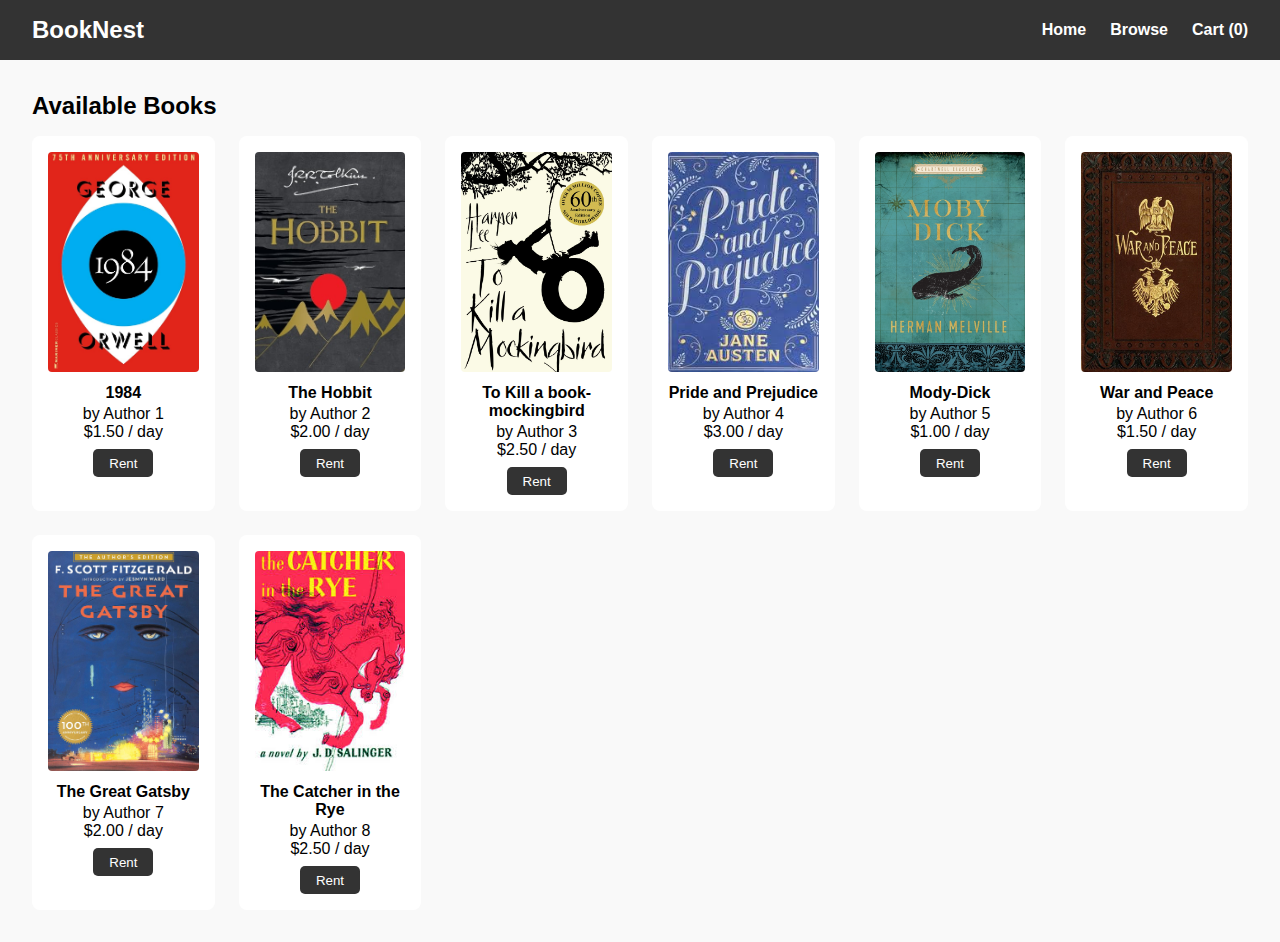
<file: index.html>
<!DOCTYPE html>
<html lang="en">
<head>
  <meta charset="UTF-8" />
  <meta name="viewport" content="width=device-width, initial-scale=1.0"/>
  <title>BookNest - Rent Books</title>
  <link rel="stylesheet" href="style.css" />
</head>
<body>
  <header class="header">
    <div class="brand">BookNest</div>
    <nav class="desktop-nav">
      <ul>
        <li><a href="#">Home</a></li>
        <li><a href="#">Browse</a></li>
        <li><a href="#" id="cart-btn">Cart (<span id="cart-count">0</span>)</a></li>

      </ul>
    </nav>
    <div class="menu-btn" id="menu-btn">&#9776;</div>
    <div class="mobile-menu" id="mobile-menu">
      <div class="close-btn" id="close-btn">&times;</div>
      <ul>
        <li><a href="#">Home</a></li>
        <li><a href="#">Browse</a></li>
        <li><a href="#" id="cart-btn">Cart (<span id="cart-count">0</span>)</a></li>

      </ul>
    </div>
  </header>

  <main class="container">
    <section class="section-title">
      <h2>Available Books</h2>
    </section>

    <section class="book-list">
      
      <div class="book">
        <a href="1984.html">
          <img src="book-1984.jpg">
        </a>
        <h4>1984</h4>
        <p>by Author 1</p>
        <p>$1.50 / day</p>
        <button data-title="1984" data-price="1.50">Rent</button>
      </div>
      <div class="book">
        <a href="second.html">
          <img src="book-hobbit.jpg">
        </a>
        <h4>The Hobbit</h4>
        <p>by Author 2</p>
        <p>$2.00 / day</p>
        <button data-title="The Hobbit" data-price="2.00">Rent</button>
      </div>
      <div class="book">
        <a href="third.html">
          <img src="book-mockingbird.jpg">
        </a>
        <h4>To Kill a book-mockingbird</h4>
        <p>by Author 3</p>
        <p>$2.50 / day</p>
        <button data-title="To Kill a book-mockingbird" data-price="2.50">Rent</button>
      </div>
      <div class="book">
        <a href="forth.html">
          <img src="book-pride.jpg">
        </a>
        <h4>Pride and Prejudice</h4>
        <p>by Author 4</p>
        <p>$3.00 / day</p>
        <button data-title="Pride and Prejudice" data-price="3.00">Rent</button>
      </div>
      <div class="book">
        <a href="fifth.html">
          <img src="book-mobydick.jpg">
        </a>
        <h4>Mody-Dick</h4>
        <p>by Author 5</p>
        <p>$1.00 / day</p>
        <button data-title="Mody-Dick" data-price="1.00">Rent</button>
      </div>
      <div class="book">
        <a href="sixth.html">
          <img src="book-warpeace.jpg">
        </a>
        <h4>War and Peace</h4>
        <p>by Author 6</p>
        <p>$1.50 / day</p>
        <button data-title="War and Peace" data-price="1.50">Rent</button>
      </div>
      <div class="book">
        <a href="seventh.html">
          <img src="book-gatsby.jpg">
        </a>
        <h4>The Great Gatsby</h4>
        <p>by Author 7</p>
        <p>$2.00 / day</p>
        <button data-title="The Great Gatsby" data-price="2.00">Rent</button>
      </div>
      <div class="book">
        <a href="eights.html">
          <img src="book-catcher.jpg">
        </a>
        <h4>The Catcher in the Rye</h4>
        <p>by Author 8</p>
        <p>$2.50 / day</p>
        <button data-title="The Catcher in the Rye" data-price="2.50">Rent</button>
      </div>
    </section>

    <section class="cart-panel" id="cart-panel">
      <h2>Your Rental Cart</h2>
      <ul id="cart-list"></ul>
      <p>Total: $<span id="cart-total">0.00</span></p>
    </section>
  </main>

  <script src="script.js"></script>
</body>
</html>
</file>
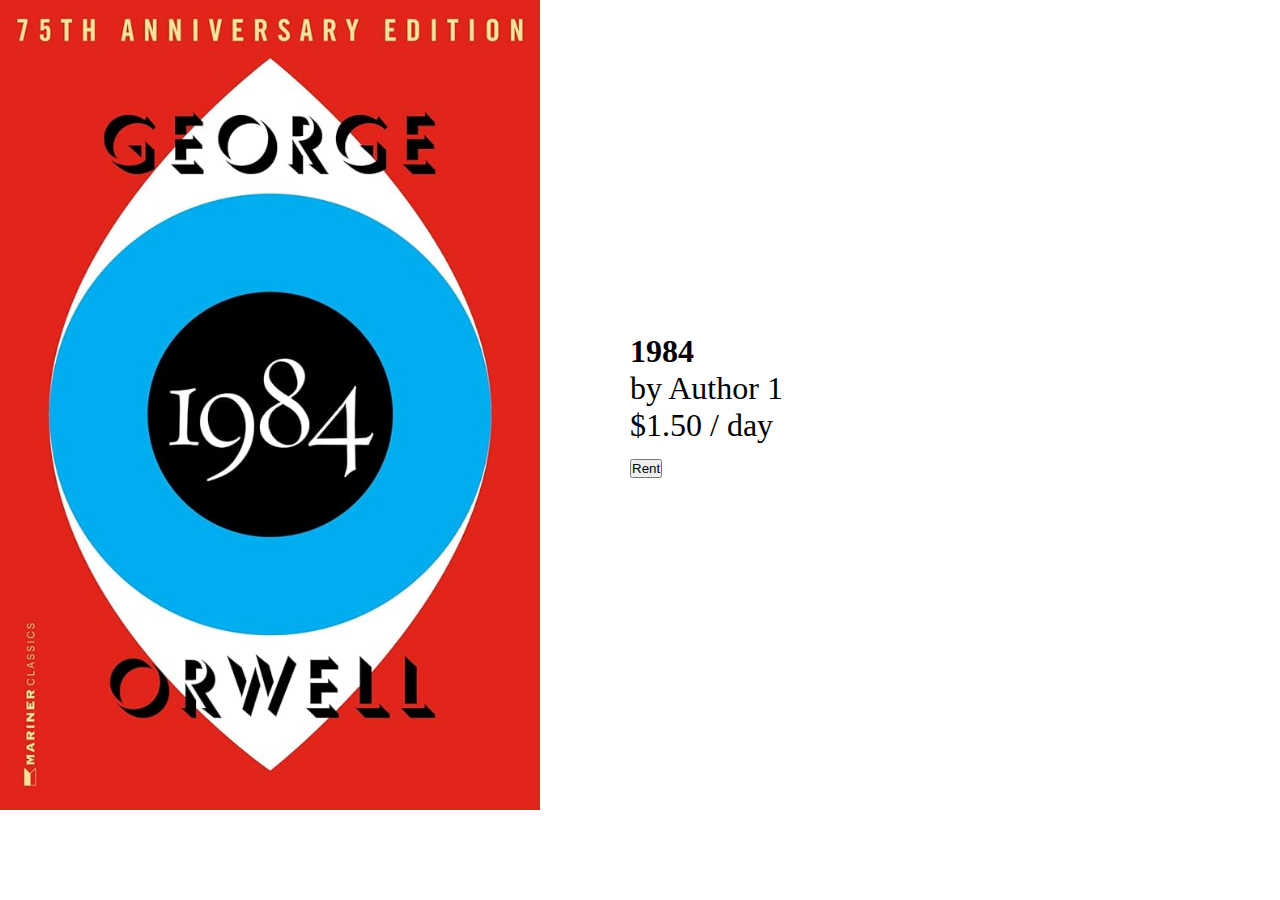
<file: 1984.html>
<!DOCTYPE html>
<html lang="en">
<head>
    <meta charset="UTF-8">
    <meta name="viewport" content="width=device-width, initial-scale=1.0">
    <title>George Orwell 1984</title>
    <style>
        * {
            margin: 0;
            padding: 0;
            box-sizing: border-box;
        }

        .container {
            display: flex;
            align-items: center;
            gap: 90px;
        }

        img {
            width: 540px;
        }

        .text {
            font-size: xx-large;
        }

        @media screen and (max-width: 768px) {
            .container {
                display: flex;
                flex-direction: column;
            }
        }
    </style>
</head>
<body>
    <div class="container">
        <div>
            <img src="book-1984.jpg">
        </div>
        <div class="text"> 
            <h4>1984</h4>
            <p>by Author 1</p>
            <p>$1.50 / day</p>
            <button>Rent</button>
        </div>
    </div>
</body>
</html>
</file>
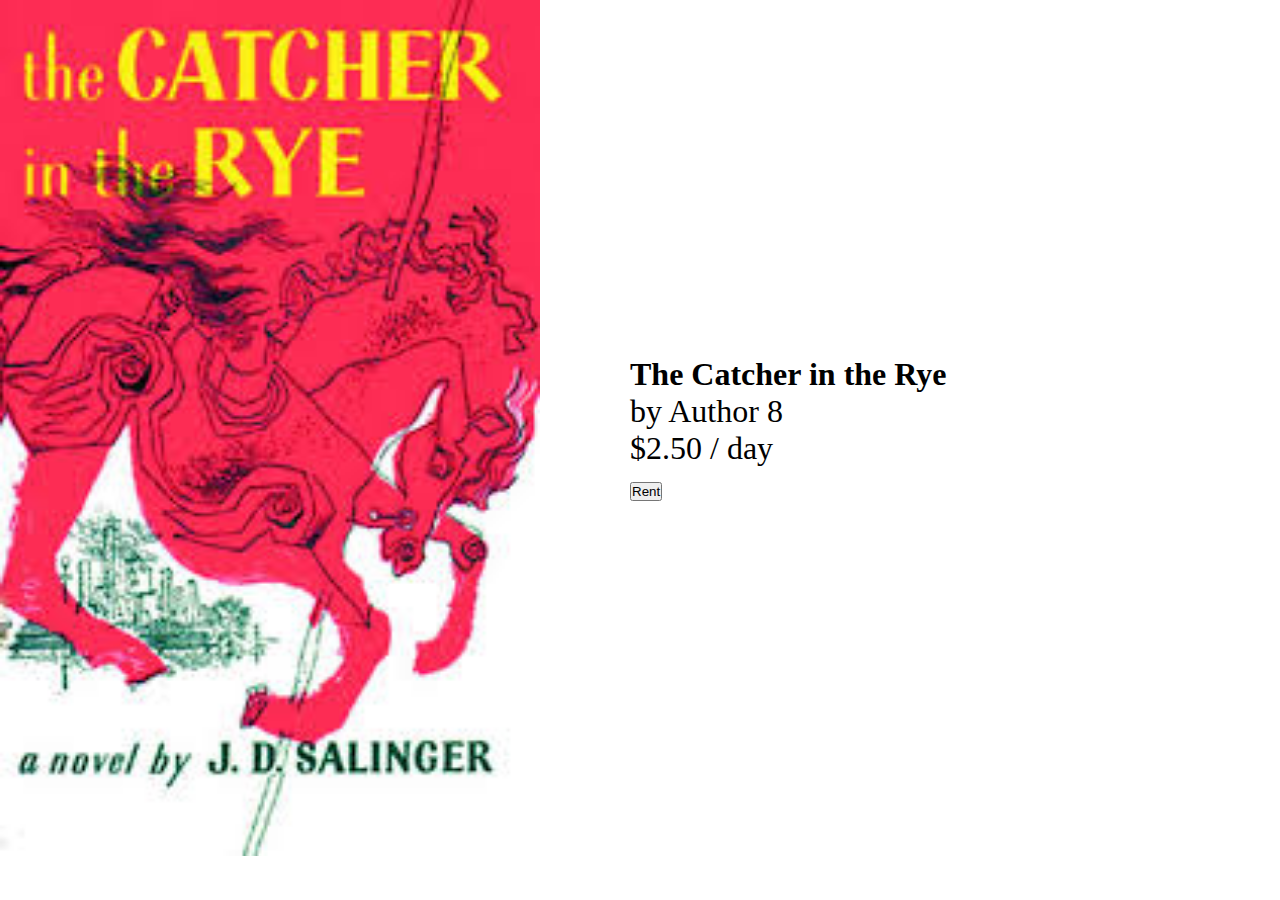
<file: eights.html>
<!DOCTYPE html>
<html lang="en">
<head>
    <meta charset="UTF-8">
    <meta name="viewport" content="width=device-width, initial-scale=1.0">
    <title>George Orwell 1984</title>
    <style>
        * {
            margin: 0;
            padding: 0;
            box-sizing: border-box;
        }

        .container {
            display: flex;
            align-items: center;
            gap: 90px;
        }

        img {
            width: 540px;
        }

        .text {
            font-size: xx-large;
        }

        @media screen and (max-width: 768px) {
            .container {
                display: flex;
                flex-direction: column;
            }
        }
    </style>
</head>
<body>
    <div class="container">
        <div>
            <img src="book-catcher.jpg">
        </div>
        <div class="text"> 
            <h4>The Catcher in the Rye</h4>
            <p>by Author 8</p>
            <p>$2.50 / day</p>
            <button>Rent</button>
        </div>
    </div>
</body>
</html>
</file>
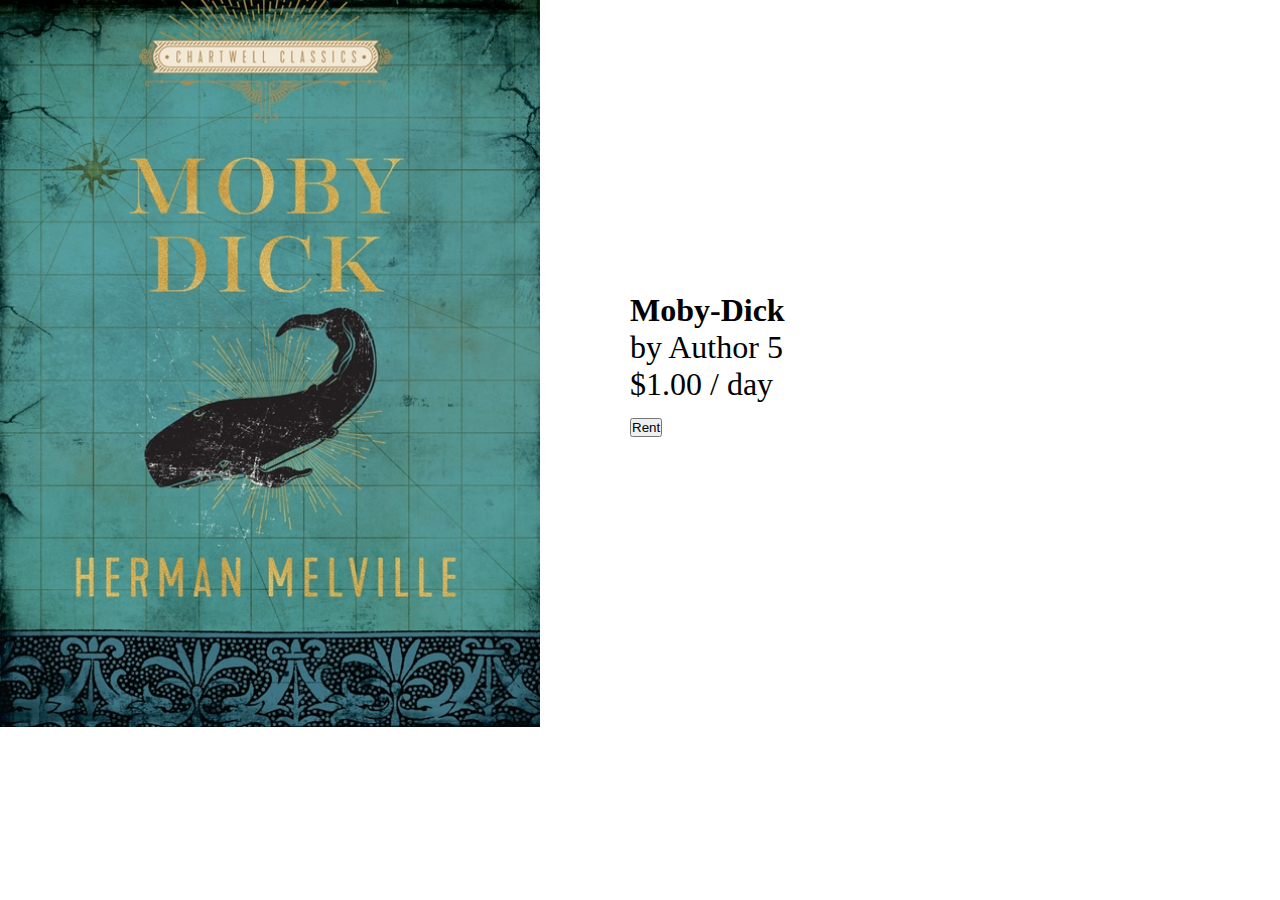
<file: fifth.html>
<!DOCTYPE html>
<html lang="en">
<head>
    <meta charset="UTF-8">
    <meta name="viewport" content="width=device-width, initial-scale=1.0">
    <title>George Orwell 1984</title>
    <style>
        * {
            margin: 0;
            padding: 0;
            box-sizing: border-box;
        }

        .container {
            display: flex;
            align-items: center;
            gap: 90px;
        }

        img {
            width: 540px;
        }

        .text {
            font-size: xx-large;
        }

        @media screen and (max-width: 768px) {
            .container {
                display: flex;
                flex-direction: column;
            }
        }
    </style>
</head>
<body>
    <div class="container">
        <div>
            <img src="book-mobydick.jpg">
        </div>
        <div class="text"> 
            <h4>Moby-Dick</h4>
            <p>by Author 5</p>
            <p>$1.00 / day</p>
            <button>Rent</button>
        </div>
    </div>
</body>
</html>
</file>
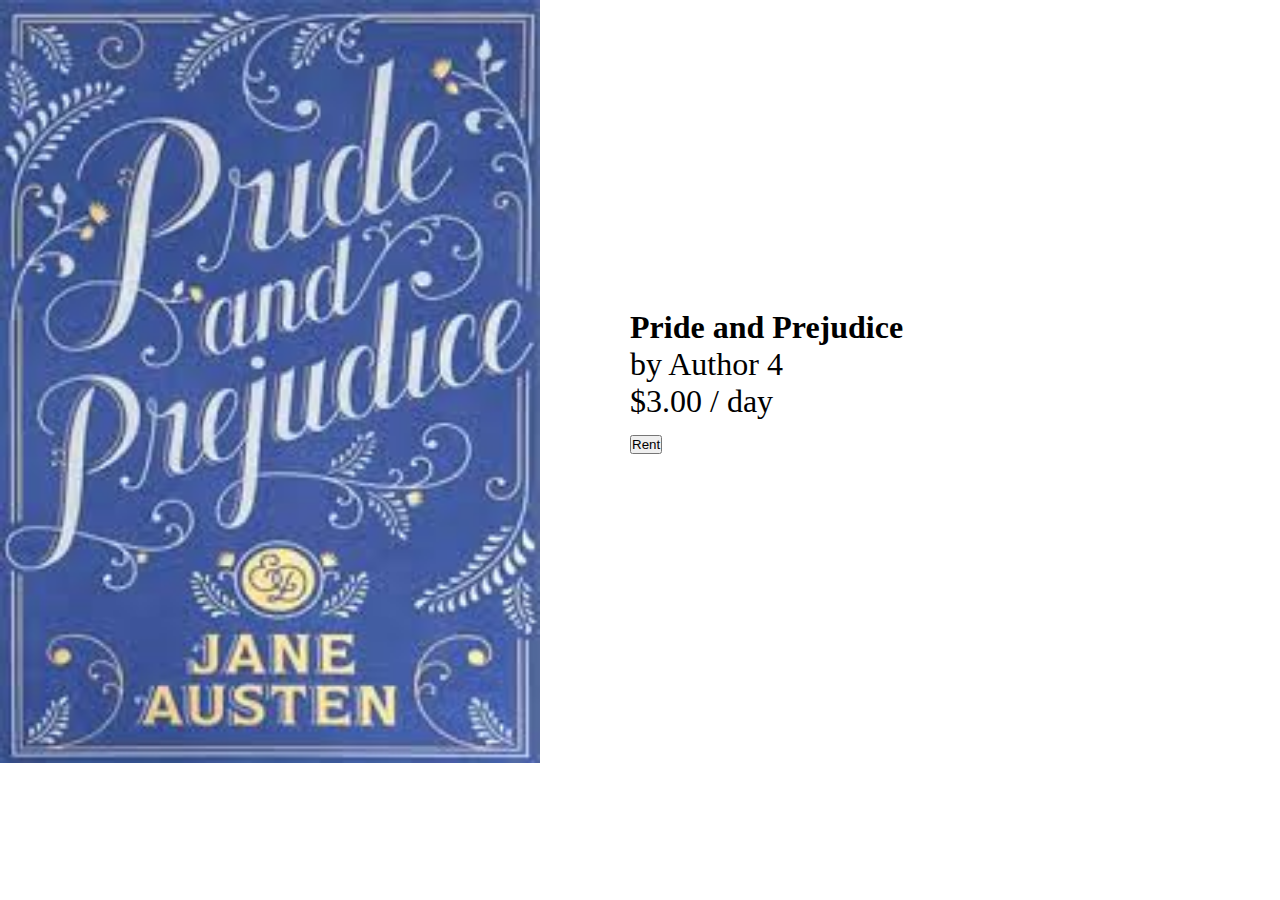
<file: forth.html>
<!DOCTYPE html>
<html lang="en">
<head>
    <meta charset="UTF-8">
    <meta name="viewport" content="width=device-width, initial-scale=1.0">
    <title>George Orwell 1984</title>
    <style>
        * {
            margin: 0;
            padding: 0;
            box-sizing: border-box;
        }

        .container {
            display: flex;
            align-items: center;
            gap: 90px;
        }

        img {
            width: 540px;
        }

        .text {
            font-size: xx-large;
        }

        @media screen and (max-width: 768px) {
            .container {
                display: flex;
                flex-direction: column;
            }
        }
    </style>
</head>
<body>
    <div class="container">
        <div>
            <img src="book-pride.jpg">
        </div>
        <div class="text"> 
            <h4>Pride and Prejudice</h4>
            <p>by Author 4</p>
            <p>$3.00 / day</p>
            <button>Rent</button>
        </div>
    </div>
</body>
</html>
</file>
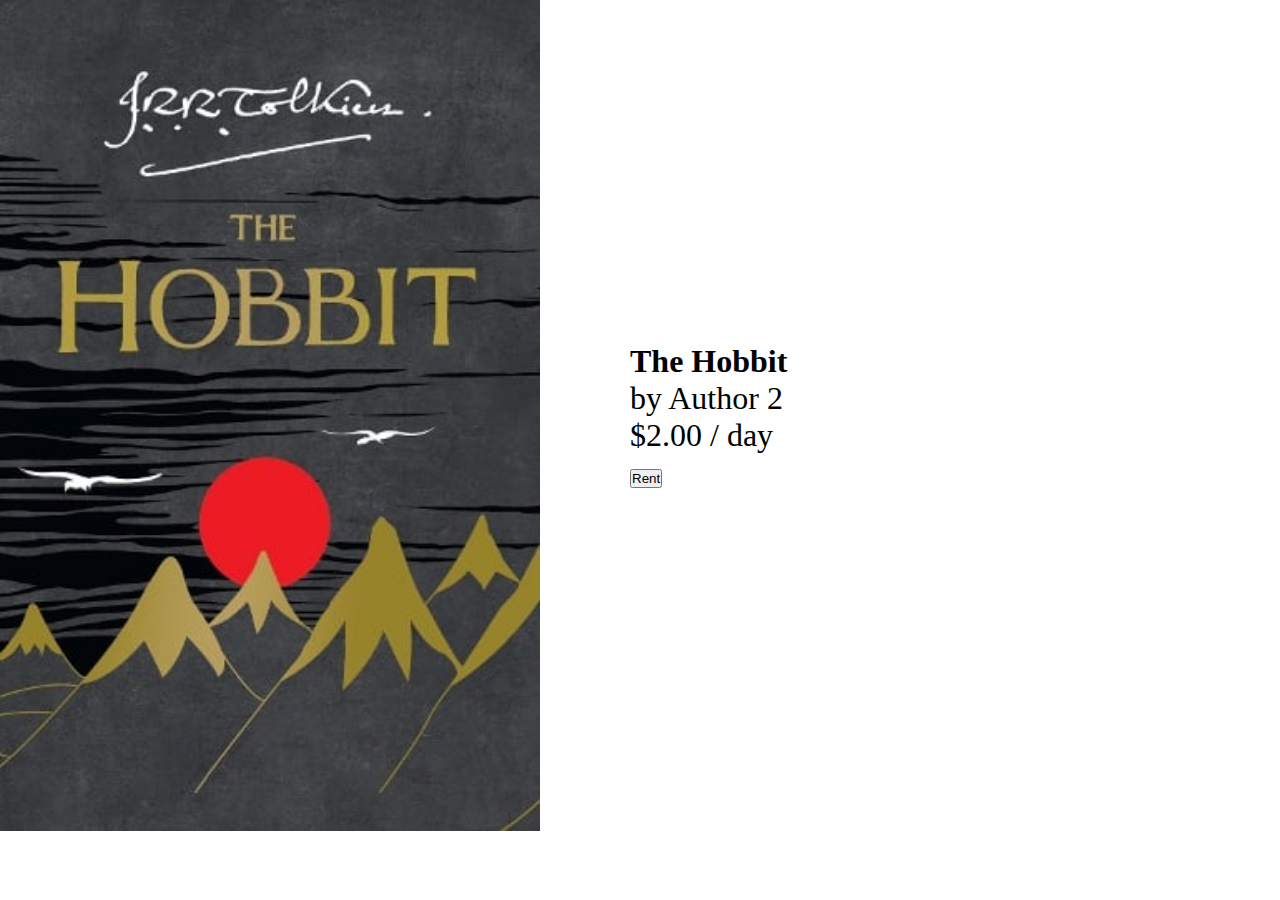
<file: second.html>
<!DOCTYPE html>
<html lang="en">
<head>
    <meta charset="UTF-8">
    <meta name="viewport" content="width=device-width, initial-scale=1.0">
    <title>George Orwell 1984</title>
    <style>
        * {
            margin: 0;
            padding: 0;
            box-sizing: border-box;
        }

        .container {
            display: flex;
            align-items: center;
            gap: 90px;
        }

        img {
            width: 540px;
        }

        .text {
            font-size: xx-large;
        }

        @media screen and (max-width: 768px) {
            .container {
                display: flex;
                flex-direction: column;
            }
        }
    </style>
</head>
<body>
    <div class="container">
        <div>
            <img src="book-hobbit.jpg">
        </div>
        <div class="text"> 
            <h4>The Hobbit</h4>
            <p>by Author 2</p>
            <p>$2.00 / day</p>
            <button>Rent</button>
        </div>
    </div>
</body>
</html>
</file>
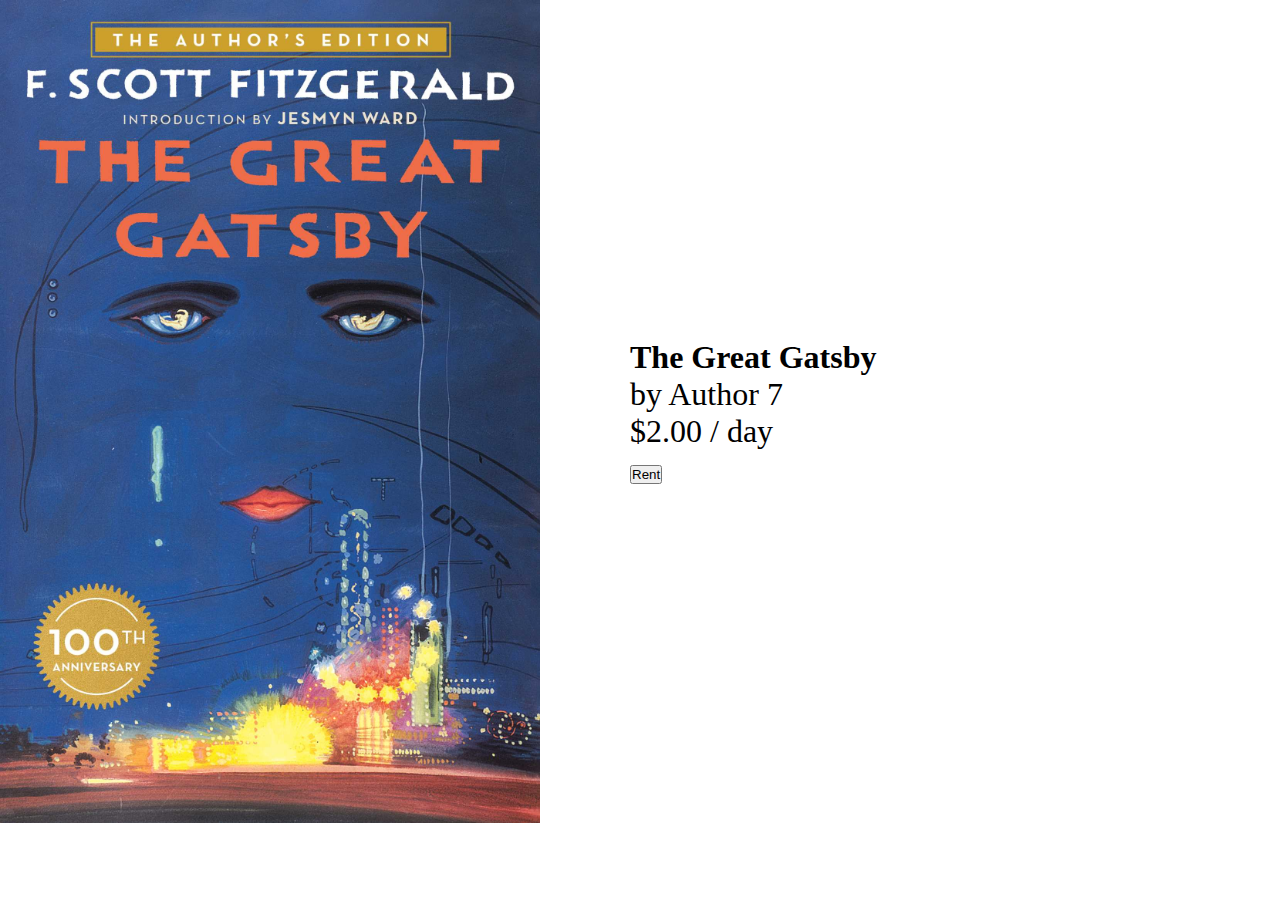
<file: seventh.html>
<!DOCTYPE html>
<html lang="en">
<head>
    <meta charset="UTF-8">
    <meta name="viewport" content="width=device-width, initial-scale=1.0">
    <title>George Orwell 1984</title>
    <style>
        * {
            margin: 0;
            padding: 0;
            box-sizing: border-box;
        }

        .container {
            display: flex;
            align-items: center;
            gap: 90px;
        }

        img {
            width: 540px;
        }

        .text {
            font-size: xx-large;
        }

        @media screen and (max-width: 768px) {
            .container {
                display: flex;
                flex-direction: column;
            }
        }
    </style>
</head>
<body>
    <div class="container">
        <div>
            <img src="book-gatsby.jpg">
        </div>
        <div class="text"> 
            <h4>The Great Gatsby</h4>
            <p>by Author 7</p>
            <p>$2.00 / day</p>
            <button>Rent</button>
        </div>
    </div>
</body>
</html>
</file>
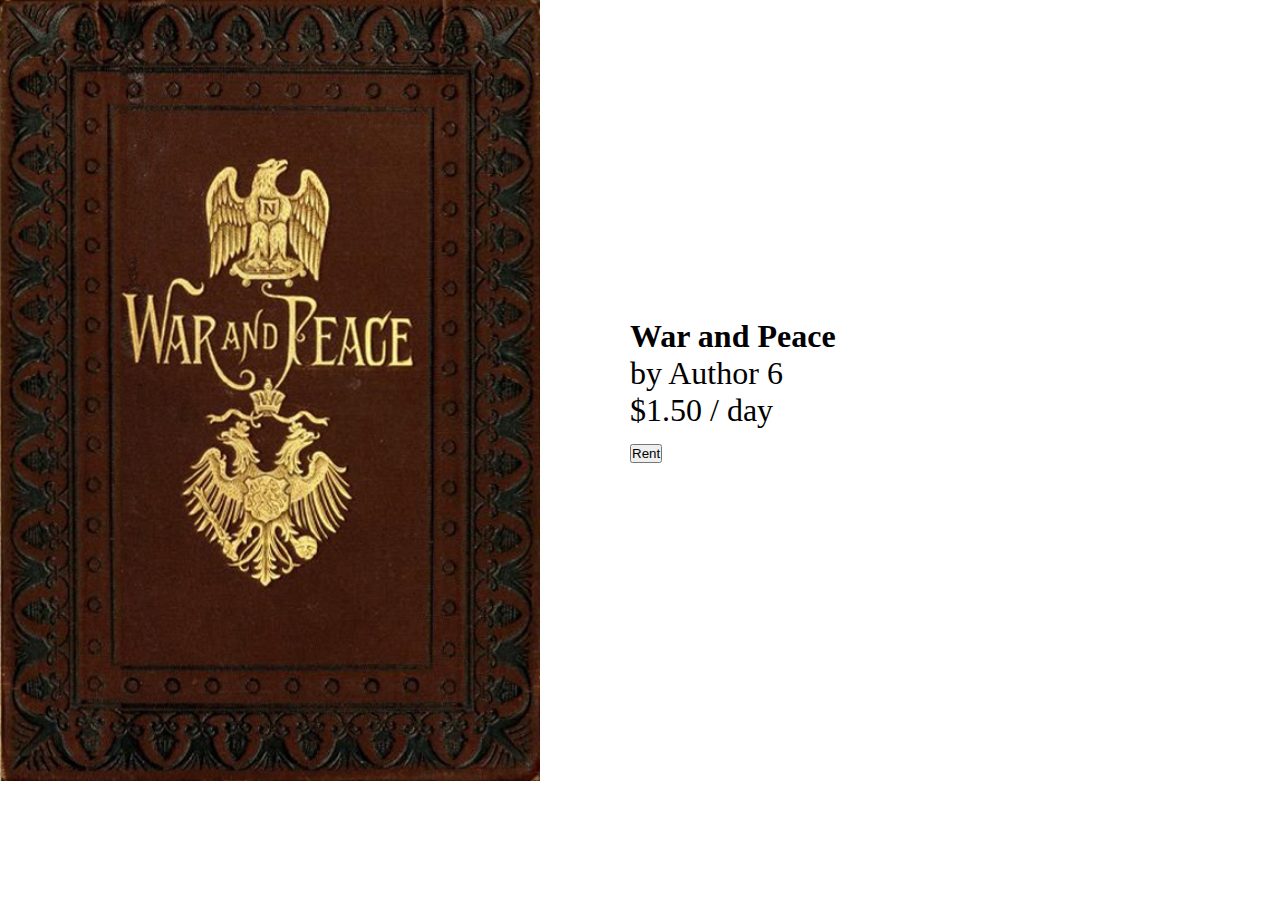
<file: sixth.html>
<!DOCTYPE html>
<html lang="en">
<head>
    <meta charset="UTF-8">
    <meta name="viewport" content="width=device-width, initial-scale=1.0">
    <title>George Orwell 1984</title>
    <style>
        * {
            margin: 0;
            padding: 0;
            box-sizing: border-box;
        }

        .container {
            display: flex;
            align-items: center;
            gap: 90px;
        }

        img {
            width: 540px;
        }

        .text {
            font-size: xx-large;
        }

        @media screen and (max-width: 768px) {
            .container {
                display: flex;
                flex-direction: column;
            }
        }
    </style>
</head>
<body>
    <div class="container">
        <div>
            <img src="book-warpeace.jpg">
        </div>
        <div class="text"> 
            <h4>War and Peace</h4>
            <p>by Author 6</p>
            <p>$1.50 / day</p>
            <button>Rent</button>
        </div>
    </div>
</body>
</html>
</file>
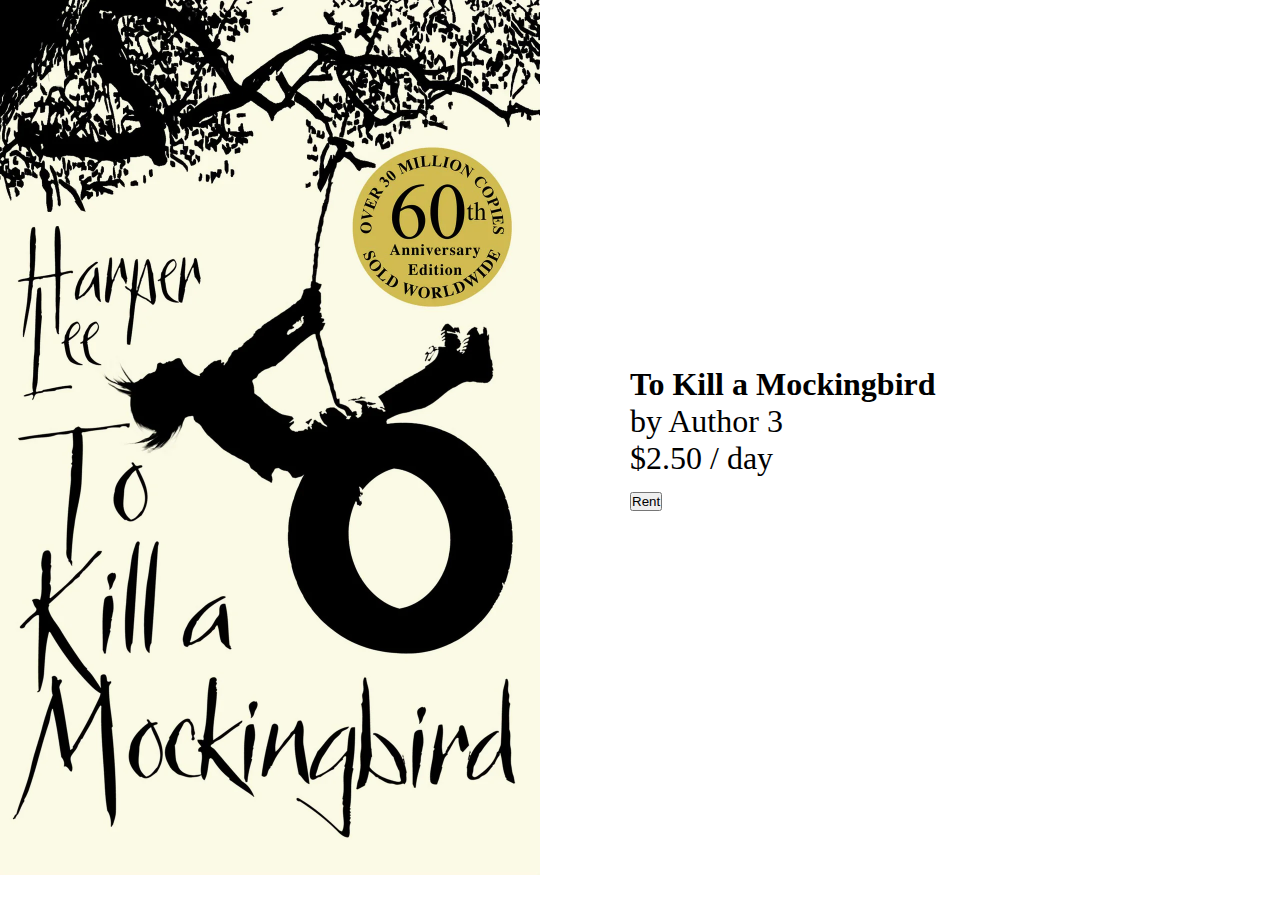
<file: third.html>
<!DOCTYPE html>
<html lang="en">
<head>
    <meta charset="UTF-8">
    <meta name="viewport" content="width=device-width, initial-scale=1.0">
    <title>George Orwell 1984</title>
    <style>
        * {
            margin: 0;
            padding: 0;
            box-sizing: border-box;
        }

        .container {
            display: flex;
            align-items: center;
            gap: 90px;
        }

        img {
            width: 540px;
        }

        .text {
            font-size: xx-large;
        }

        @media screen and (max-width: 768px) {
            .container {
                display: flex;
                flex-direction: column;
            }
        }
    </style>
</head>
<body>
    <div class="container">
        <div>
            <img src="book-mockingbird.jpg">
        </div>
        <div class="text"> 
            <h4>To Kill a Mockingbird</h4>
            <p>by Author 3</p>
            <p>$2.50 / day</p>
            <button>Rent</button>
        </div>
    </div>
</body>
</html>
</file>
<file: style.css>
* {
  margin: 0;
  padding: 0;
  box-sizing: border-box;
}

body {
  font-family: Arial, sans-serif;
  background: #f9f9f9;
}

.header {
  display: flex;
  justify-content: space-between;
  align-items: center;
  background: #333;
  color: white;
  padding: 1rem 2rem;
}

.brand {
  font-size: 24px;
  font-weight: bold;
}

.desktop-nav ul,
.mobile-menu ul {
  list-style: none;
  display: flex;
  gap: 1.5rem;
}

.desktop-nav a,
.mobile-menu a {
  text-decoration: none;
  color: white;
  font-weight: bold;
}

.menu-btn {
  font-size: 28px;
  cursor: pointer;
  display: none;
}

.mobile-menu {
  position: fixed;
  top: 0;
  right: -100%;
  width: 60%;
  height: 100%;
  background: #444;
  padding: 2rem;
  transition: right 0.3s ease;
  z-index: 1000;
}

.mobile-menu.show {
  right: 0;
}

.close-btn {
  font-size: 32px;
  margin-bottom: 2rem;
  cursor: pointer;
  color: white;
}

.container {
  padding: 2rem;
}

.section-title {
  margin-bottom: 1rem;
}

.book-list {
  display: grid;
  grid-template-columns: repeat(auto-fill, minmax(160px, 1fr));
  gap: 1.5rem;
}

.book {
  background: white;
  border-radius: 8px;
  padding: 1rem;
  text-align: center;
}

.book img {
  width: 100%;
  height: 220px;
  object-fit: cover;
  border-radius: 4px;
}

.book h4 {
  margin: 0.5rem 0 0.2rem;
}

.book button {
  margin-top: 0.5rem;
  padding: 0.4rem 1rem;
  background: #333;
  color: white;
  border: none;
  border-radius: 5px;
  cursor: pointer;
}



@media screen and (max-width: 768px) {
  .desktop-nav {
    display: none;
  }

  .menu-btn {
    display: block;
  }

  .mobile-menu ul {
    flex-direction: column;
    gap: 1rem;
  }
}

.cart-panel {
  position: fixed;
  top: 80px;
  right: 20px;
  z-index: 2000;
  display: none;
  background: #fff;
  padding: 1rem;
  max-width: 400px;
  border-radius: 8px;
}

.cart-panel.show {
  display: block;
}
</file>
